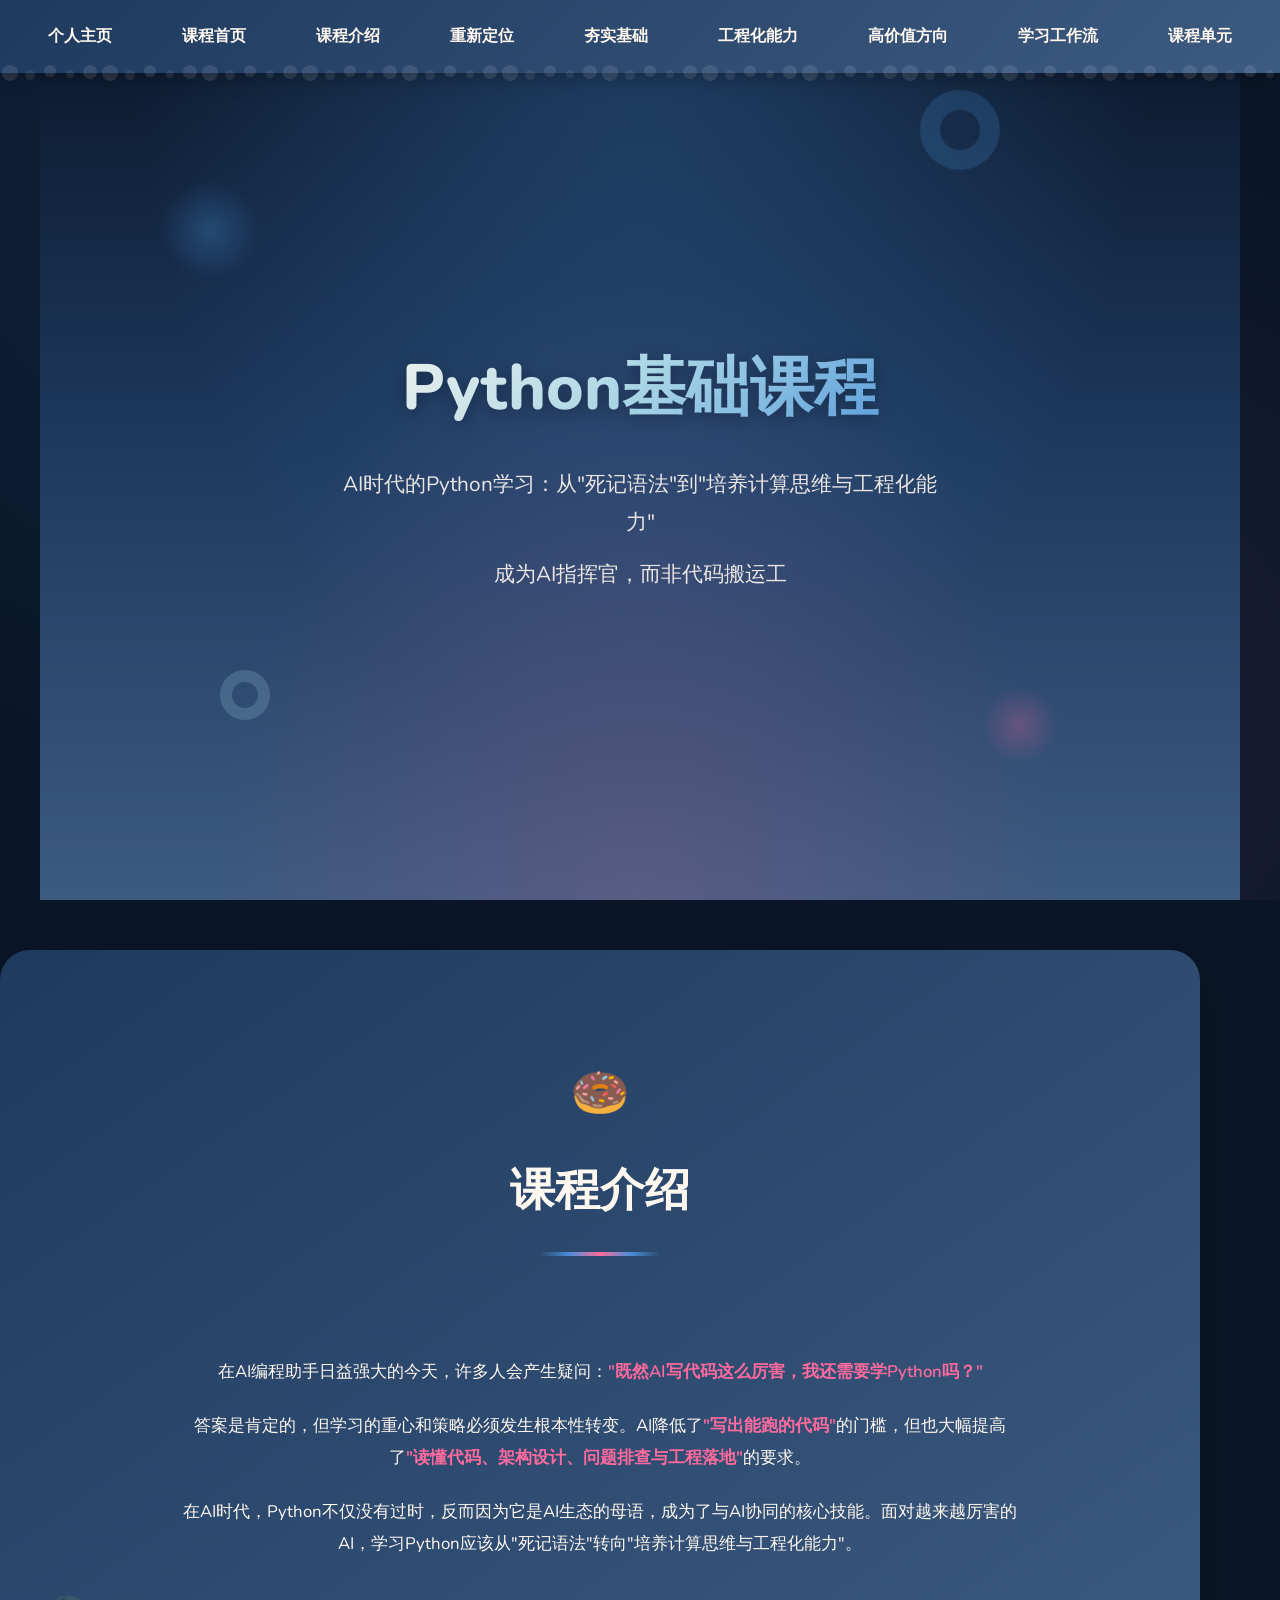
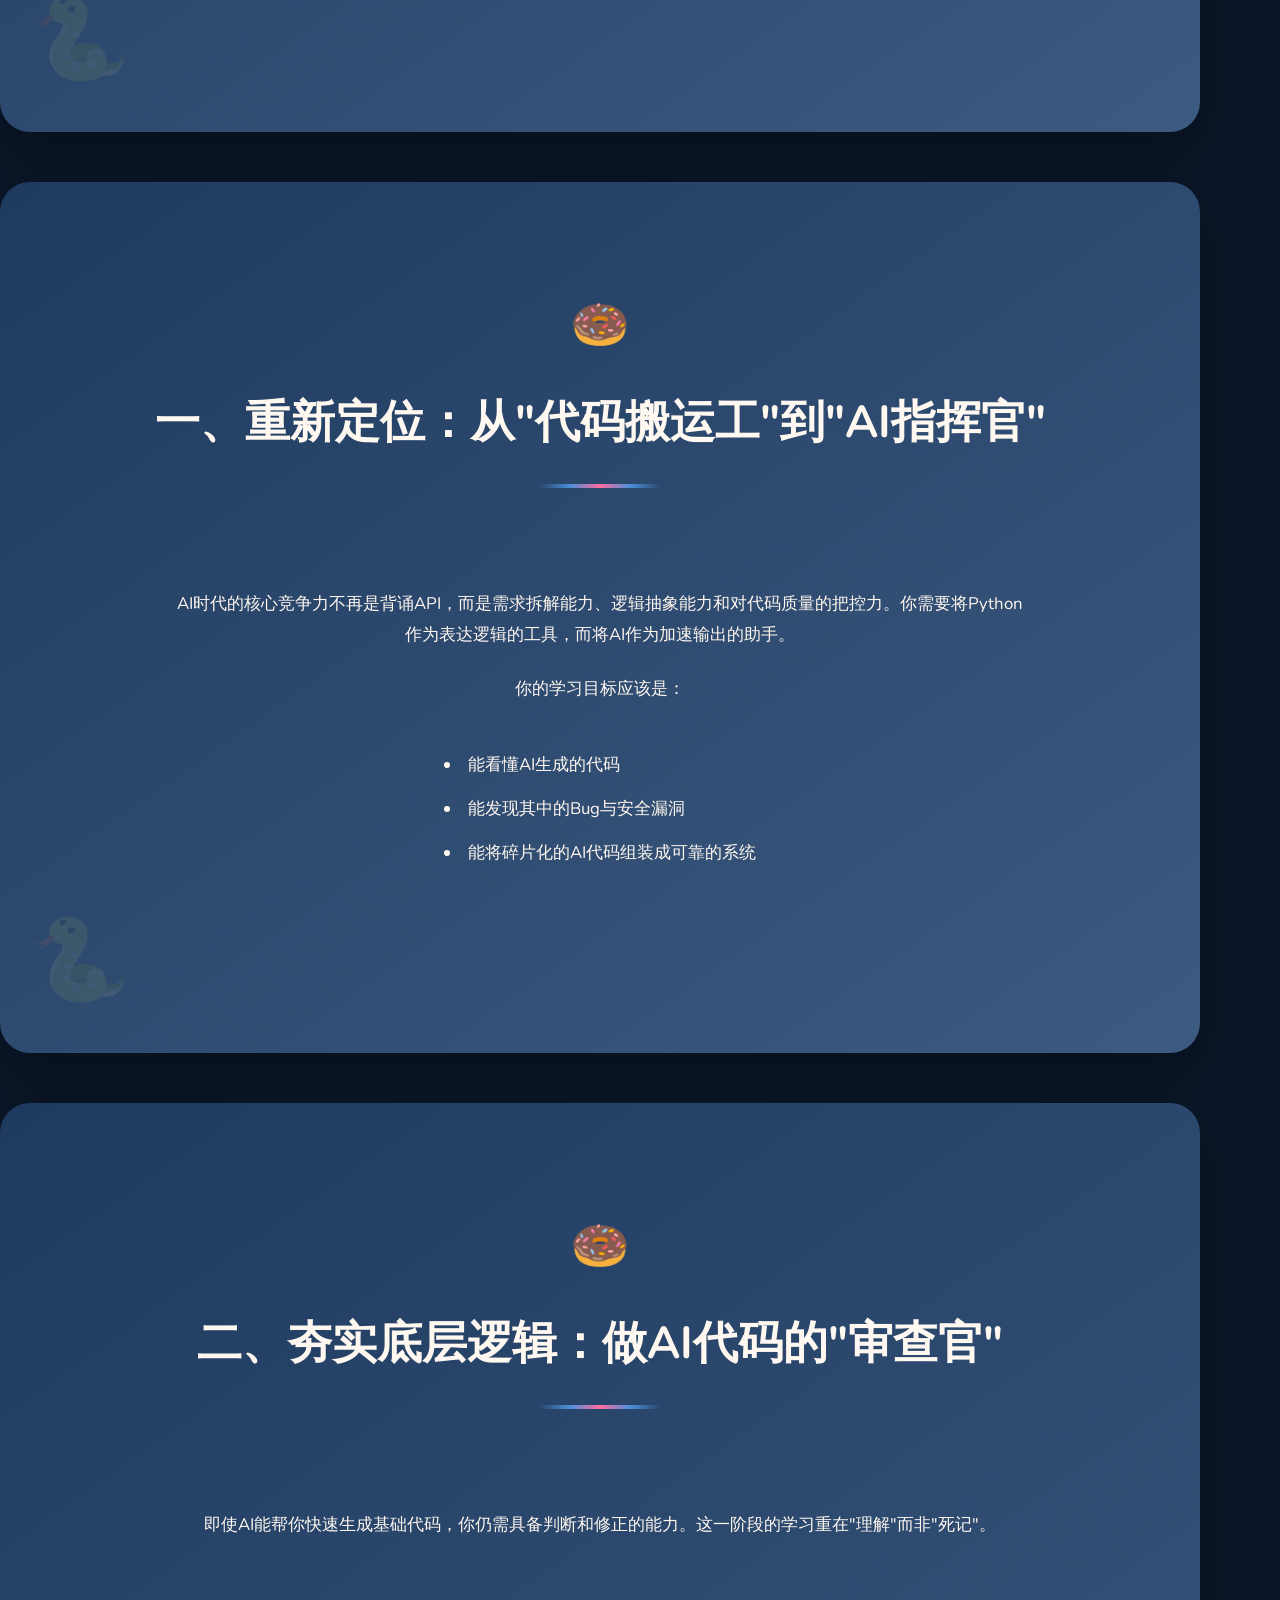
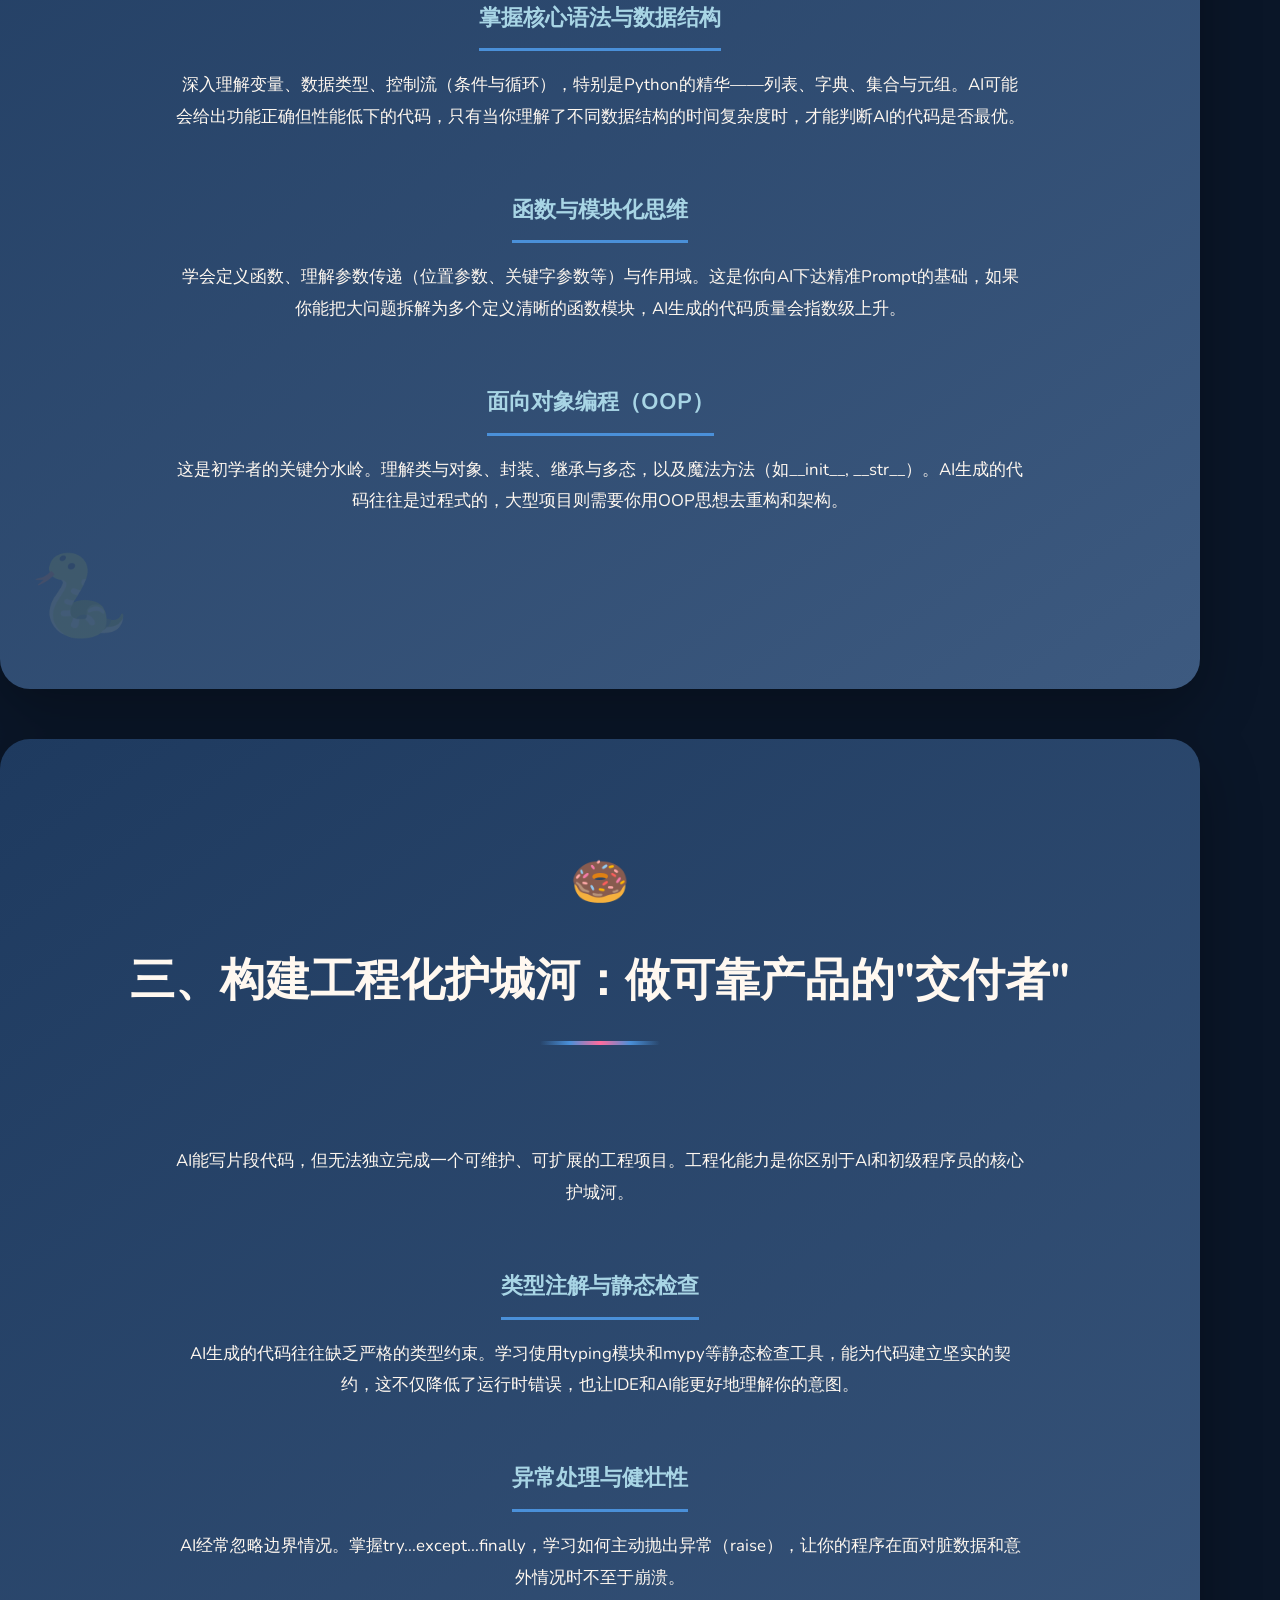
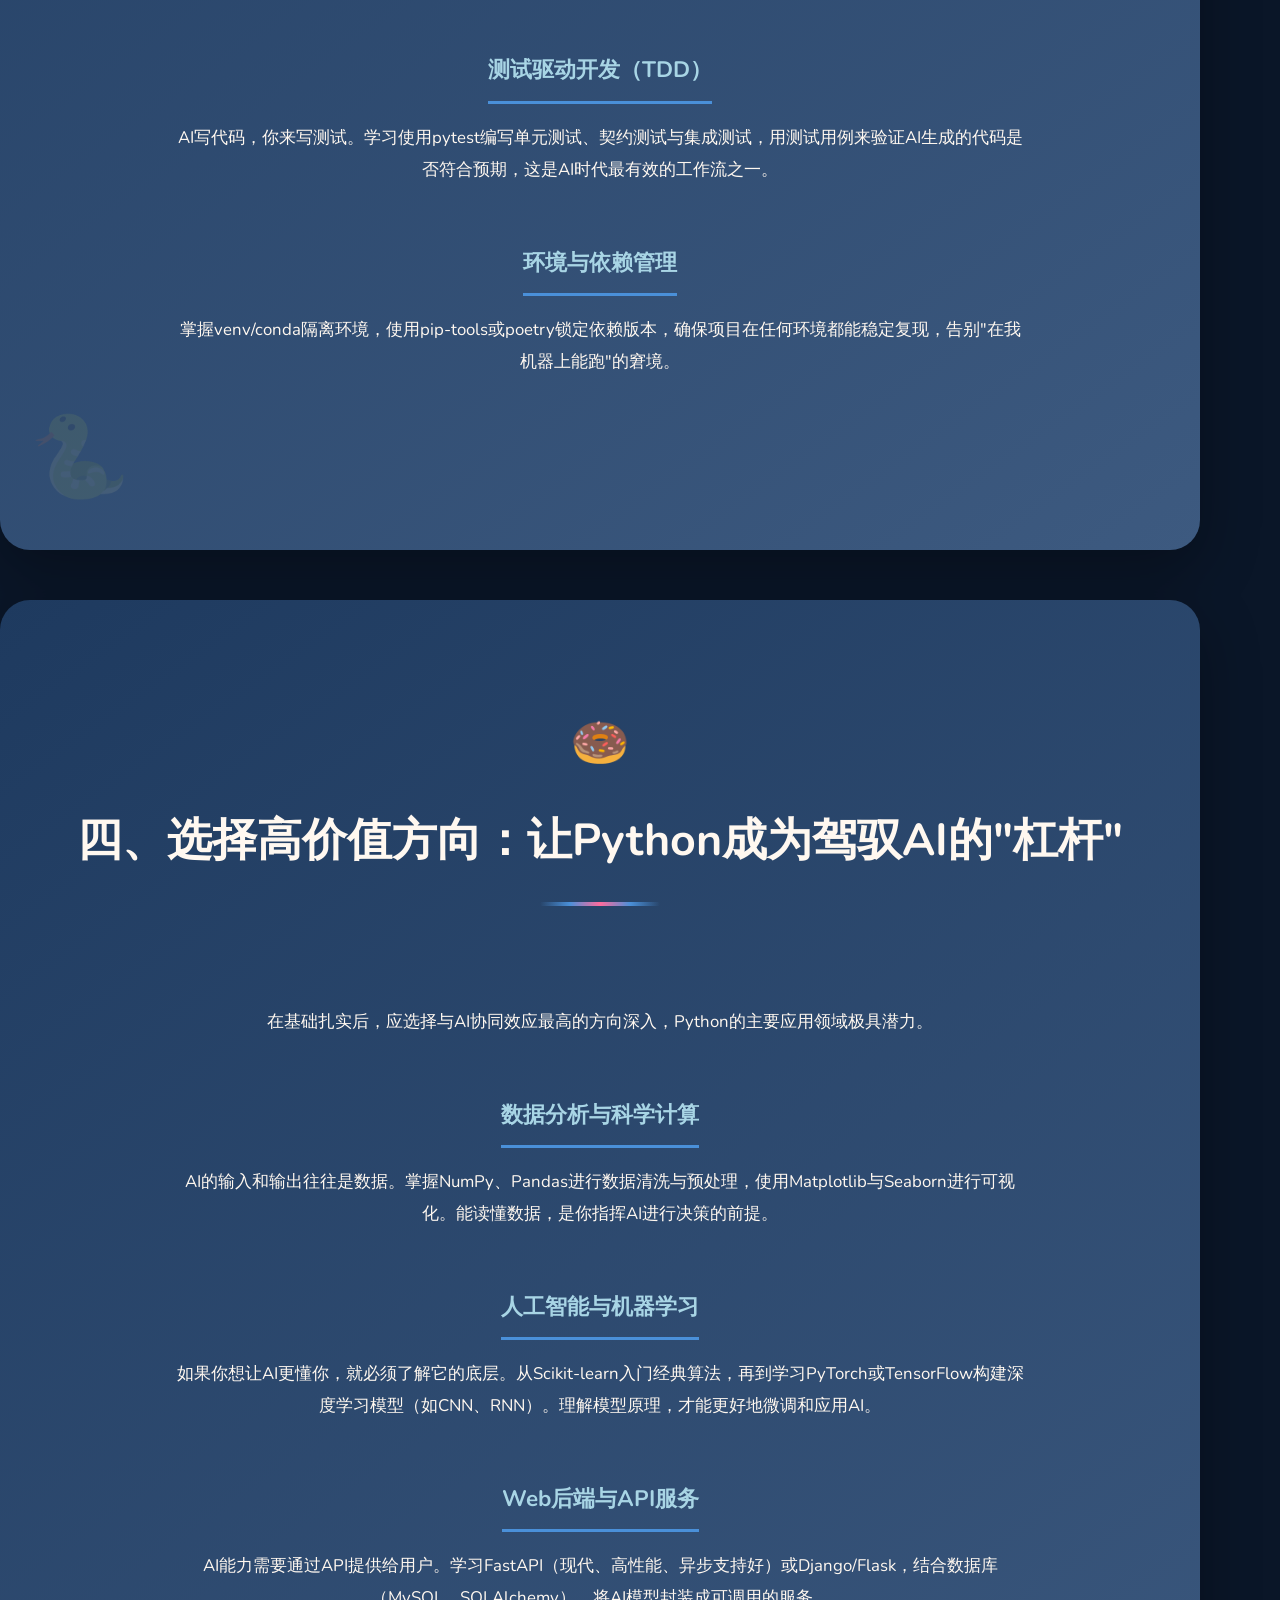
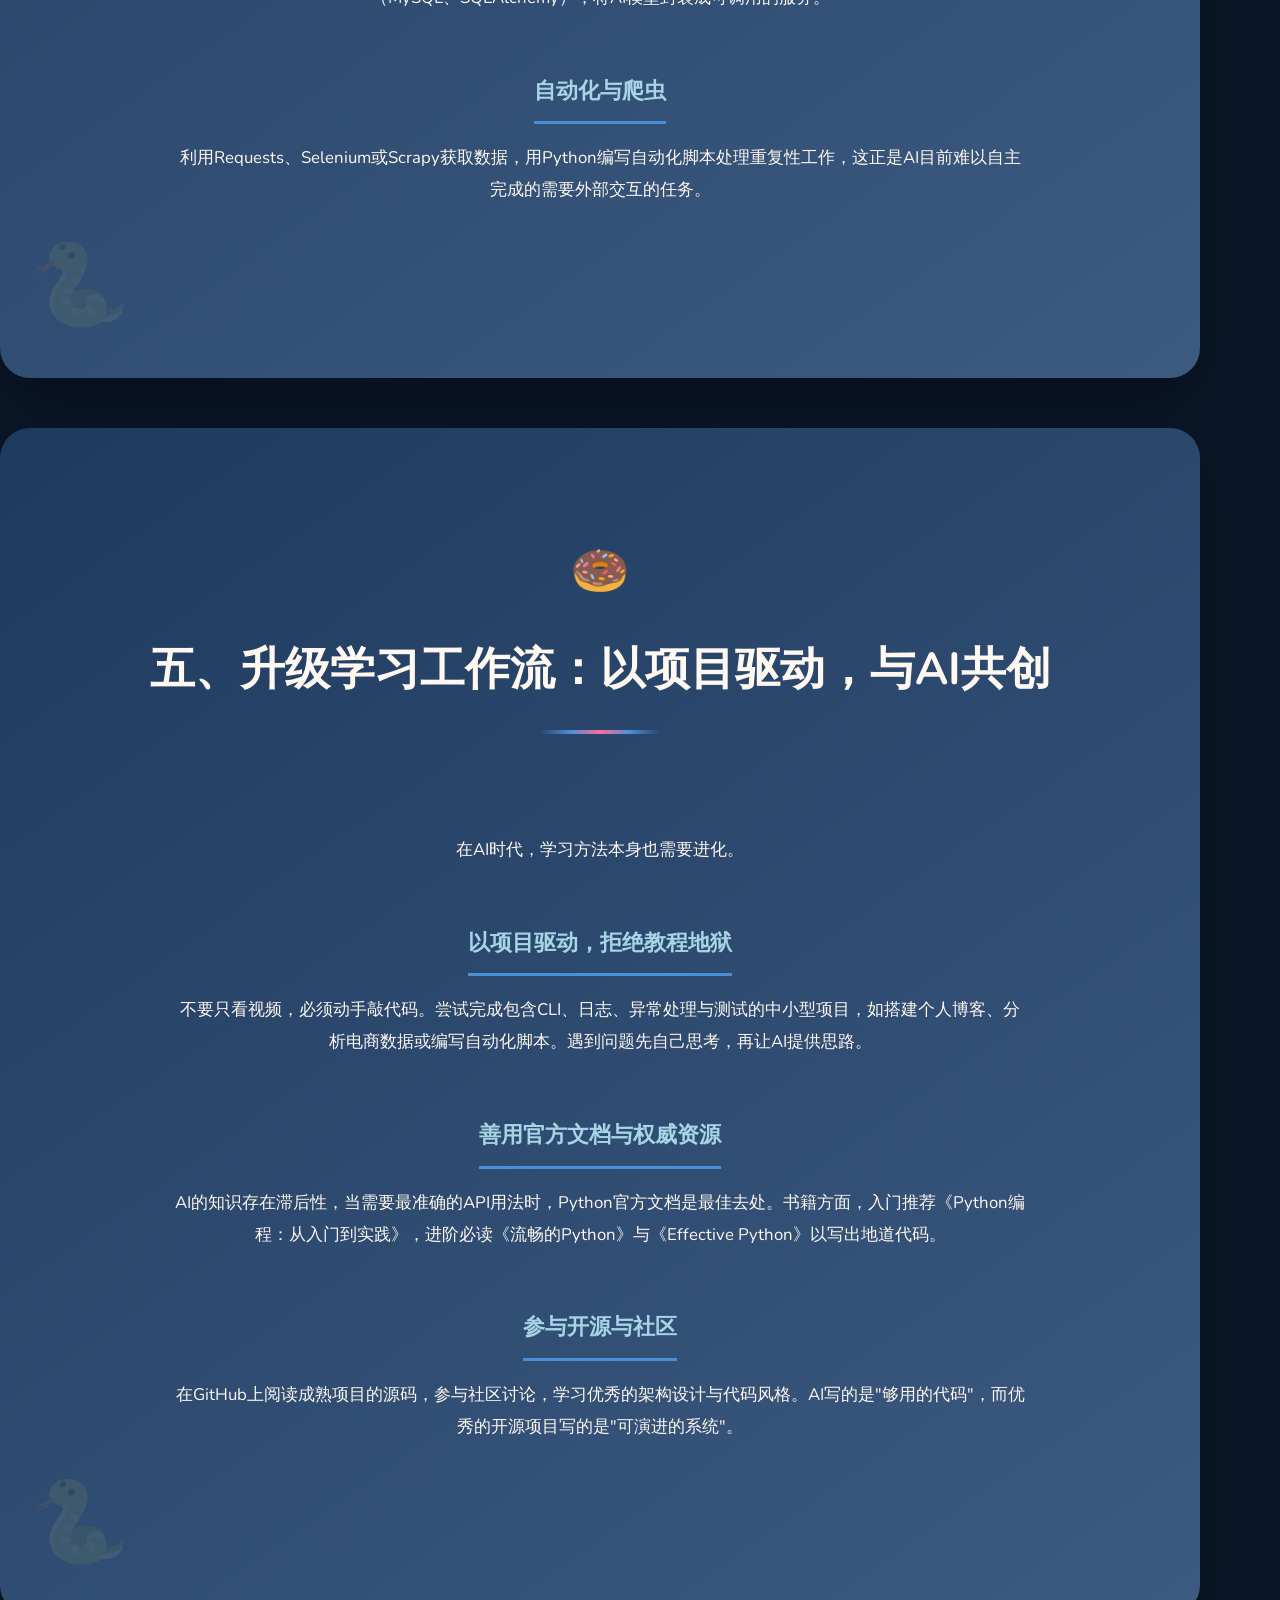
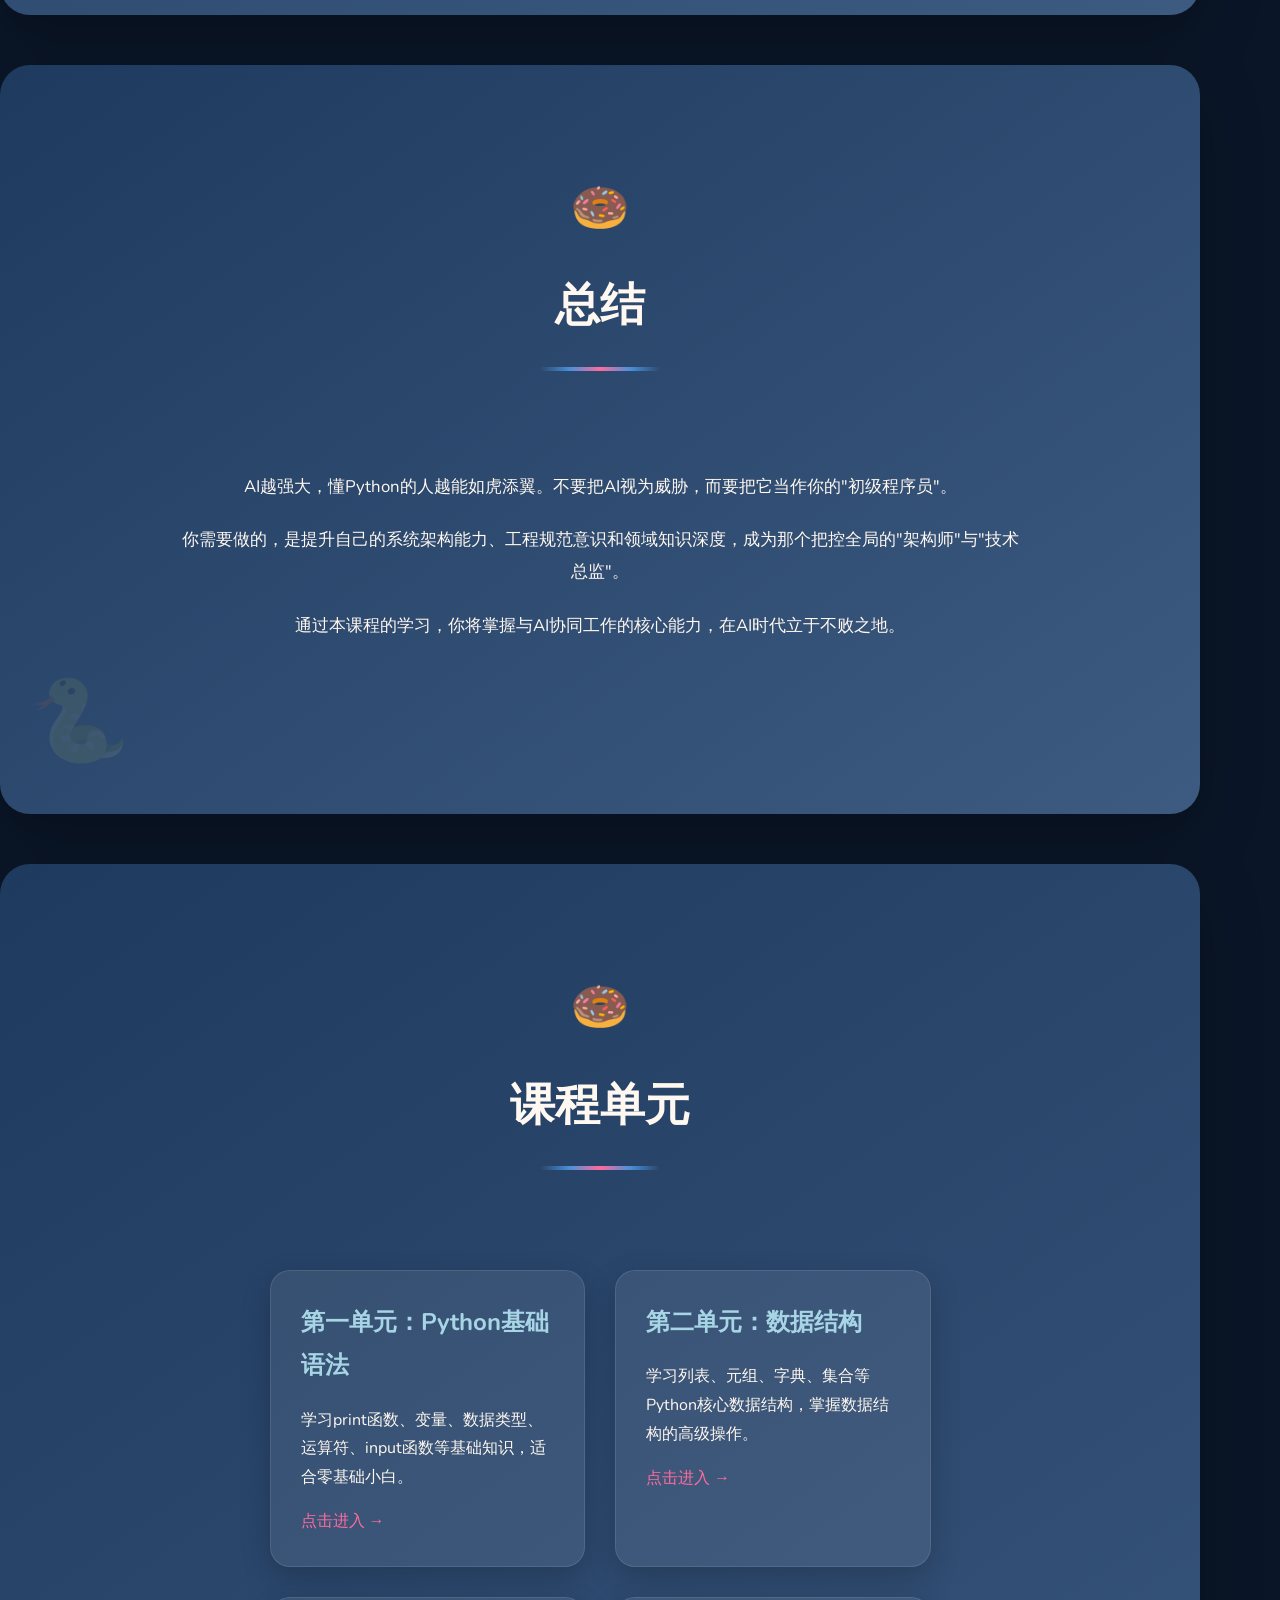
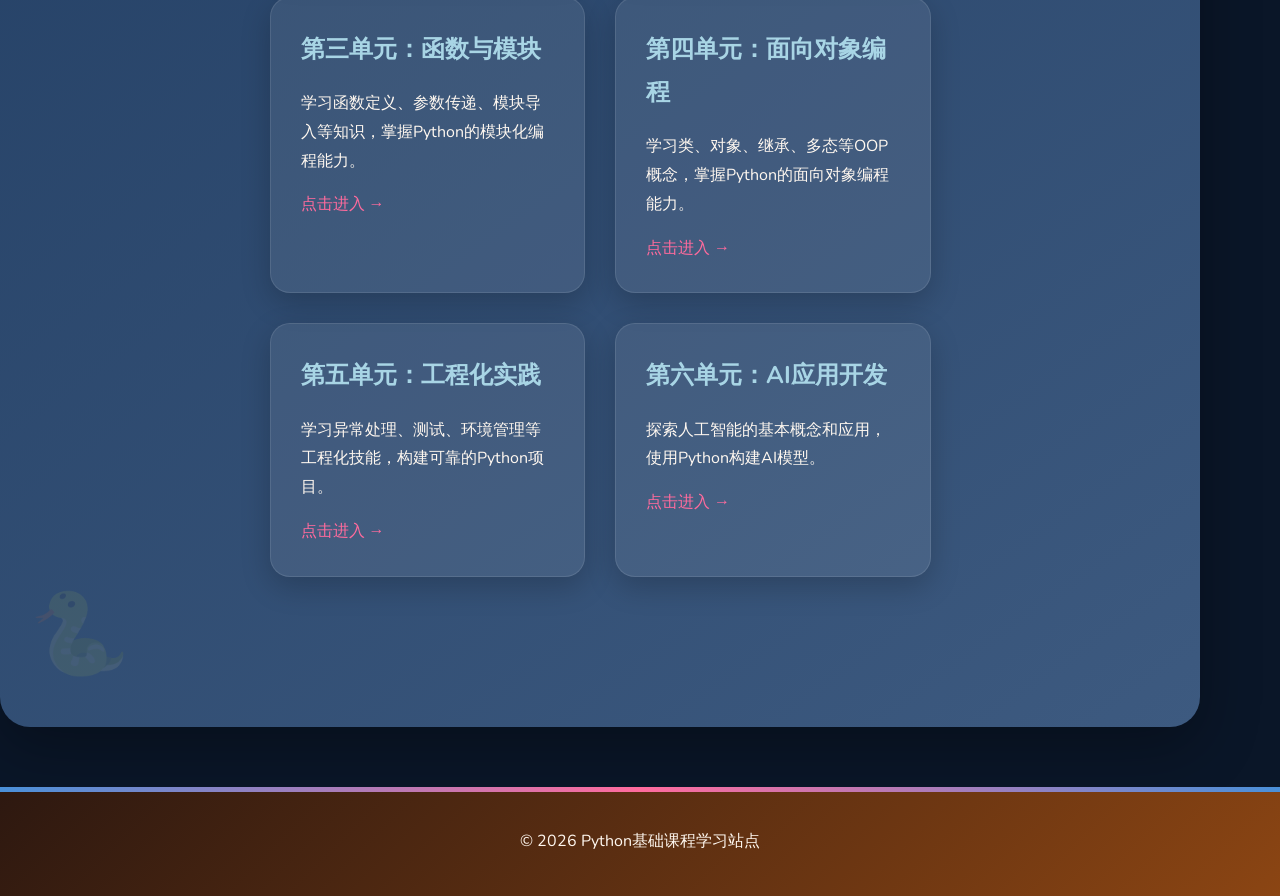
<file: python-course.html>
<!DOCTYPE html>
<html lang="zh-CN">
<head>
    <meta charset="UTF-8">
    <meta name="viewport" content="width=device-width, initial-scale=1.0">
    <title>Python基础课程 - 学习站点</title>
    <link rel="stylesheet" href="style.css">
    <link href="https://fonts.googleapis.com/css2?family=Nunito:wght@400;600;700;800&display=swap" rel="stylesheet">
</head>
<body>
    <div class="bubble-container" id="bubbleContainer"></div>

    <header>
        <nav>
            <ul>
                <li><a href="index.html">个人主页</a></li>
                <li><a href="python-course.html">课程首页</a></li>
                <li><a href="#intro">课程介绍</a></li>
                <li><a href="#reposition">重新定位</a></li>
                <li><a href="#foundations">夯实基础</a></li>
                <li><a href="#engineering">工程化能力</a></li>
                <li><a href="#directions">高价值方向</a></li>
                <li><a href="#workflow">学习工作流</a></li>
                <li><a href="#units">课程单元</a></li>
            </ul>
        </nav>
    </header>

    <main>
        <section id="hero" class="hero">
            <div class="donut-decoration"></div>
            <div class="donut-decoration"></div>
            <div class="hero-content">
                <h1>Python基础课程</h1>
                <p>AI时代的Python学习：从"死记语法"到"培养计算思维与工程化能力"</p>
                <p>成为AI指挥官，而非代码搬运工</p>
            </div>
        </section>

        <section id="intro" class="python">
            <h2>课程介绍</h2>
            <div class="python-content">
                <div class="topic-detail">
                    <p>在AI编程助手日益强大的今天，许多人会产生疑问：<strong>"既然AI写代码这么厉害，我还需要学Python吗？"</strong></p>
                    <p>答案是肯定的，但学习的重心和策略必须发生根本性转变。AI降低了<strong>"写出能跑的代码"</strong>的门槛，但也大幅提高了<strong>"读懂代码、架构设计、问题排查与工程落地"</strong>的要求。</p>
                    <p>在AI时代，Python不仅没有过时，反而因为它是AI生态的母语，成为了与AI协同的核心技能。面对越来越厉害的AI，学习Python应该从"死记语法"转向"培养计算思维与工程化能力"。</p>
                </div>
            </div>
        </section>

        <section id="reposition" class="python">
            <h2>一、重新定位：从"代码搬运工"到"AI指挥官"</h2>
            <div class="python-content">
                <div class="topic-detail">
                    <p>AI时代的核心竞争力不再是背诵API，而是需求拆解能力、逻辑抽象能力和对代码质量的把控力。你需要将Python作为表达逻辑的工具，而将AI作为加速输出的助手。</p>
                    <p>你的学习目标应该是：</p>
                    <ul>
                        <li>能看懂AI生成的代码</li>
                        <li>能发现其中的Bug与安全漏洞</li>
                        <li>能将碎片化的AI代码组装成可靠的系统</li>
                    </ul>
                </div>
            </div>
        </section>

        <section id="foundations" class="python">
            <h2>二、夯实底层逻辑：做AI代码的"审查官"</h2>
            <div class="python-content">
                <div class="topic-detail">
                    <p>即使AI能帮你快速生成基础代码，你仍需具备判断和修正的能力。这一阶段的学习重在"理解"而非"死记"。</p>
                    
                    <h3>掌握核心语法与数据结构</h3>
                    <p>深入理解变量、数据类型、控制流（条件与循环），特别是Python的精华——列表、字典、集合与元组。AI可能会给出功能正确但性能低下的代码，只有当你理解了不同数据结构的时间复杂度时，才能判断AI的代码是否最优。</p>
                    
                    <h3>函数与模块化思维</h3>
                    <p>学会定义函数、理解参数传递（位置参数、关键字参数等）与作用域。这是你向AI下达精准Prompt的基础，如果你能把大问题拆解为多个定义清晰的函数模块，AI生成的代码质量会指数级上升。</p>
                    
                    <h3>面向对象编程（OOP）</h3>
                    <p>这是初学者的关键分水岭。理解类与对象、封装、继承与多态，以及魔法方法（如__init__, __str__）。AI生成的代码往往是过程式的，大型项目则需要你用OOP思想去重构和架构。</p>
                </div>
            </div>
        </section>

        <section id="engineering" class="python">
            <h2>三、构建工程化护城河：做可靠产品的"交付者"</h2>
            <div class="python-content">
                <div class="topic-detail">
                    <p>AI能写片段代码，但无法独立完成一个可维护、可扩展的工程项目。工程化能力是你区别于AI和初级程序员的核心护城河。</p>
                    
                    <h3>类型注解与静态检查</h3>
                    <p>AI生成的代码往往缺乏严格的类型约束。学习使用typing模块和mypy等静态检查工具，能为代码建立坚实的契约，这不仅降低了运行时错误，也让IDE和AI能更好地理解你的意图。</p>
                    
                    <h3>异常处理与健壮性</h3>
                    <p>AI经常忽略边界情况。掌握try...except...finally，学习如何主动抛出异常（raise），让你的程序在面对脏数据和意外情况时不至于崩溃。</p>
                    
                    <h3>测试驱动开发（TDD）</h3>
                    <p>AI写代码，你来写测试。学习使用pytest编写单元测试、契约测试与集成测试，用测试用例来验证AI生成的代码是否符合预期，这是AI时代最有效的工作流之一。</p>
                    
                    <h3>环境与依赖管理</h3>
                    <p>掌握venv/conda隔离环境，使用pip-tools或poetry锁定依赖版本，确保项目在任何环境都能稳定复现，告别"在我机器上能跑"的窘境。</p>
                </div>
            </div>
        </section>

        <section id="directions" class="python">
            <h2>四、选择高价值方向：让Python成为驾驭AI的"杠杆"</h2>
            <div class="python-content">
                <div class="topic-detail">
                    <p>在基础扎实后，应选择与AI协同效应最高的方向深入，Python的主要应用领域极具潜力。</p>
                    
                    <h3>数据分析与科学计算</h3>
                    <p>AI的输入和输出往往是数据。掌握NumPy、Pandas进行数据清洗与预处理，使用Matplotlib与Seaborn进行可视化。能读懂数据，是你指挥AI进行决策的前提。</p>
                    
                    <h3>人工智能与机器学习</h3>
                    <p>如果你想让AI更懂你，就必须了解它的底层。从Scikit-learn入门经典算法，再到学习PyTorch或TensorFlow构建深度学习模型（如CNN、RNN）。理解模型原理，才能更好地微调和应用AI。</p>
                    
                    <h3>Web后端与API服务</h3>
                    <p>AI能力需要通过API提供给用户。学习FastAPI（现代、高性能、异步支持好）或Django/Flask，结合数据库（MySQL、SQLAlchemy），将AI模型封装成可调用的服务。</p>
                    
                    <h3>自动化与爬虫</h3>
                    <p>利用Requests、Selenium或Scrapy获取数据，用Python编写自动化脚本处理重复性工作，这正是AI目前难以自主完成的需要外部交互的任务。</p>
                </div>
            </div>
        </section>

        <section id="workflow" class="python">
            <h2>五、升级学习工作流：以项目驱动，与AI共创</h2>
            <div class="python-content">
                <div class="topic-detail">
                    <p>在AI时代，学习方法本身也需要进化。</p>
                    
                    <h3>以项目驱动，拒绝教程地狱</h3>
                    <p>不要只看视频，必须动手敲代码。尝试完成包含CLI、日志、异常处理与测试的中小型项目，如搭建个人博客、分析电商数据或编写自动化脚本。遇到问题先自己思考，再让AI提供思路。</p>
                    
                    <h3>善用官方文档与权威资源</h3>
                    <p>AI的知识存在滞后性，当需要最准确的API用法时，Python官方文档是最佳去处。书籍方面，入门推荐《Python编程：从入门到实践》，进阶必读《流畅的Python》与《Effective Python》以写出地道代码。</p>
                    
                    <h3>参与开源与社区</h3>
                    <p>在GitHub上阅读成熟项目的源码，参与社区讨论，学习优秀的架构设计与代码风格。AI写的是"够用的代码"，而优秀的开源项目写的是"可演进的系统"。</p>
                </div>
            </div>
        </section>

        <section id="conclusion" class="python">
            <h2>总结</h2>
            <div class="python-content">
                <div class="topic-detail">
                    <p>AI越强大，懂Python的人越能如虎添翼。不要把AI视为威胁，而要把它当作你的"初级程序员"。</p>
                    <p>你需要做的，是提升自己的系统架构能力、工程规范意识和领域知识深度，成为那个把控全局的"架构师"与"技术总监"。</p>
                    <p>通过本课程的学习，你将掌握与AI协同工作的核心能力，在AI时代立于不败之地。</p>
                </div>
            </div>
        </section>

        <section id="units" class="python">
            <h2>课程单元</h2>
            <div class="python-content">
                <div class="course-topics">
                    <div class="topic-item">
                        <a href="unit1-syntax.html" style="text-decoration: none; color: inherit; display: block;">
                            <h3>第一单元：Python基础语法</h3>
                            <p>学习print函数、变量、数据类型、运算符、input函数等基础知识，适合零基础小白。</p>
                            <p style="color: var(--sugar-pink); font-weight: 500; margin-top: 15px;">点击进入 →</p>
                        </a>
                    </div>
                    <div class="topic-item">
                        <a href="unit2-datastructures.html" style="text-decoration: none; color: inherit; display: block;">
                            <h3>第二单元：数据结构</h3>
                            <p>学习列表、元组、字典、集合等Python核心数据结构，掌握数据结构的高级操作。</p>
                            <p style="color: var(--sugar-pink); font-weight: 500; margin-top: 15px;">点击进入 →</p>
                        </a>
                    </div>
                    <div class="topic-item">
                        <a href="unit3-functions.html" style="text-decoration: none; color: inherit; display: block;">
                            <h3>第三单元：函数与模块</h3>
                            <p>学习函数定义、参数传递、模块导入等知识，掌握Python的模块化编程能力。</p>
                            <p style="color: var(--sugar-pink); font-weight: 500; margin-top: 15px;">点击进入 →</p>
                        </a>
                    </div>
                    <div class="topic-item">
                        <a href="unit4-oop.html" style="text-decoration: none; color: inherit; display: block;">
                            <h3>第四单元：面向对象编程</h3>
                            <p>学习类、对象、继承、多态等OOP概念，掌握Python的面向对象编程能力。</p>
                            <p style="color: var(--sugar-pink); font-weight: 500; margin-top: 15px;">点击进入 →</p>
                        </a>
                    </div>
                    <div class="topic-item">
                        <a href="unit5-engineering.html" style="text-decoration: none; color: inherit; display: block;">
                            <h3>第五单元：工程化实践</h3>
                            <p>学习异常处理、测试、环境管理等工程化技能，构建可靠的Python项目。</p>
                            <p style="color: var(--sugar-pink); font-weight: 500; margin-top: 15px;">点击进入 →</p>
                        </a>
                    </div>
                    <div class="topic-item">
                        <a href="unit6-ai.html" style="text-decoration: none; color: inherit; display: block;">
                            <h3>第六单元：AI应用开发</h3>
                            <p>探索人工智能的基本概念和应用，使用Python构建AI模型。</p>
                            <p style="color: var(--sugar-pink); font-weight: 500; margin-top: 15px;">点击进入 →</p>
                        </a>
                    </div>
                </div>
            </div>
        </section>
    </main>

    <footer>
        <p>&copy; 2026 Python基础课程学习站点</p>
    </footer>

    <script>
        function createBubble() {
            const container = document.getElementById('bubbleContainer');
            const bubble = document.createElement('div');
            bubble.className = 'bubble';

            const size = Math.random() * 20 + 5;
            bubble.style.width = size + 'px';
            bubble.style.height = size + 'px';
            bubble.style.left = Math.random() * 100 + 'vw';
            bubble.style.animationDuration = Math.random() * 10 + 10 + 's';
            bubble.style.animationDelay = Math.random() * 5 + 's';

            container.appendChild(bubble);

            setTimeout(() => {
                bubble.remove();
            }, 20000);
        }

        setInterval(createBubble, 800);

        document.querySelectorAll('a[href^="#"]').forEach(anchor => {
            anchor.addEventListener('click', function (e) {
                e.preventDefault();
                const target = document.querySelector(this.getAttribute('href'));
                if (target) {
                    target.scrollIntoView({
                        behavior: 'smooth',
                        block: 'start'
                    });
                }
            });
        });
    </script>
</body>
</html>
</file>
<file: style.css>
* {
    margin: 0;
    padding: 0;
    box-sizing: border-box;
}

:root {
    --deep-blue: #0a1628;
    --ocean-blue: #1e3a5f;
    --sky-blue: #3d5a80;
    --bright-blue: #4a90d9;
    --ice-blue: #7eb8da;
    --foam-blue: #a8d5e5;
    --sugar-pink: #ff6b9d;
    --cream: #fff8f0;
    --cola-dark: #2d1810;
    --cola-light: #8b4513;
}

body {
    font-family: 'Nunito', 'PingFang SC', 'Microsoft YaHei', sans-serif;
    line-height: 1.8;
    color: var(--cream);
    background: var(--deep-blue);
    overflow-x: hidden;
}

body::before {
    content: '';
    position: fixed;
    top: 0;
    left: 0;
    right: 0;
    bottom: 0;
    background:
        radial-gradient(circle at 20% 20%, rgba(74, 144, 217, 0.1) 0%, transparent 50%),
        radial-gradient(circle at 80% 80%, rgba(255, 107, 157, 0.08) 0%, transparent 50%),
        radial-gradient(circle at 50% 50%, rgba(61, 90, 128, 0.15) 0%, transparent 70%);
    pointer-events: none;
    z-index: -1;
}

header {
    background: linear-gradient(135deg, var(--ocean-blue) 0%, var(--sky-blue) 100%);
    position: fixed;
    top: 0;
    left: 0;
    right: 0;
    z-index: 1000;
    box-shadow: 0 4px 20px rgba(0, 0, 0, 0.3);
}

header::after {
    content: '';
    position: absolute;
    bottom: -10px;
    left: 0;
    right: 0;
    height: 20px;
    background: url("data:image/svg+xml,%3Csvg xmlns='http://www.w3.org/2000/svg' viewBox='0 0 100 20'%3E%3Ccircle cx='10' cy='10' r='8' fill='%23fff' opacity='0.1'/%3E%3Ccircle cx='30' cy='12' r='5' fill='%23fff' opacity='0.08'/%3E%3Ccircle cx='50' cy='8' r='6' fill='%23fff' opacity='0.1'/%3E%3Ccircle cx='70' cy='11' r='4' fill='%23fff' opacity='0.08'/%3E%3Ccircle cx='90' cy='9' r='7' fill='%23fff' opacity='0.1'/%3E%3C/svg%3E") repeat-x;
    background-size: 100px 20px;
}

nav ul {
    display: flex;
    justify-content: center;
    list-style: none;
    padding: 10px 0;
}

nav ul li {
    margin: 0 15px;
}

nav ul li a {
    display: block;
    padding: 12px 20px;
    color: var(--cream);
    text-decoration: none;
    font-weight: 600;
    font-size: 1rem;
    border-radius: 25px;
    transition: all 0.3s ease;
    position: relative;
    overflow: hidden;
}

nav ul li a::before {
    content: '';
    position: absolute;
    top: 50%;
    left: 50%;
    width: 0;
    height: 0;
    background: rgba(255, 255, 255, 0.2);
    border-radius: 50%;
    transform: translate(-50%, -50%);
    transition: width 0.4s ease, height 0.4s ease;
}

nav ul li a:hover::before {
    width: 200px;
    height: 200px;
}

nav ul li a:hover {
    color: var(--bright-blue);
    transform: scale(1.05);
}

.hero {
    min-height: 100vh;
    display: flex;
    align-items: center;
    justify-content: center;
    background:
        radial-gradient(ellipse at center top, rgba(74, 144, 217, 0.3) 0%, transparent 60%),
        radial-gradient(ellipse at center bottom, rgba(255, 107, 157, 0.15) 0%, transparent 50%),
        linear-gradient(180deg, var(--deep-blue) 0%, var(--ocean-blue) 50%, var(--sky-blue) 100%);
    color: var(--cream);
    text-align: center;
    padding: 120px 20px 80px;
    position: relative;
    overflow: hidden;
}

.hero::before {
    content: '';
    position: absolute;
    top: 20%;
    left: 10%;
    width: 100px;
    height: 100px;
    background: radial-gradient(circle, var(--bright-blue) 0%, transparent 70%);
    border-radius: 50%;
    opacity: 0.3;
    animation: float 8s ease-in-out infinite;
}

.hero::after {
    content: '';
    position: absolute;
    bottom: 15%;
    right: 15%;
    width: 80px;
    height: 80px;
    background: radial-gradient(circle, var(--sugar-pink) 0%, transparent 70%);
    border-radius: 50%;
    opacity: 0.25;
    animation: float 6s ease-in-out infinite reverse;
}

@keyframes float {
    0%, 100% { transform: translateY(0) rotate(0deg); }
    50% { transform: translateY(-30px) rotate(10deg); }
}

.hero-content {
    position: relative;
    z-index: 1;
}

.hero-image {
    width: 180px;
    height: 180px;
    border-radius: 50%;
    margin-bottom: 30px;
    border: 5px solid var(--bright-blue);
    object-fit: cover;
    box-shadow:
        0 0 30px rgba(74, 144, 217, 0.5),
        0 10px 40px rgba(0, 0, 0, 0.3),
        inset 0 0 20px rgba(255, 255, 255, 0.1);
    transition: transform 0.4s ease, box-shadow 0.4s ease;
    animation: pulse 3s ease-in-out infinite;
}

.hero-image:hover {
    transform: scale(1.1);
    box-shadow:
        0 0 50px rgba(74, 144, 217, 0.7),
        0 15px 50px rgba(0, 0, 0, 0.4),
        inset 0 0 30px rgba(255, 255, 255, 0.2);
}

@keyframes pulse {
    0%, 100% { box-shadow: 0 0 30px rgba(74, 144, 217, 0.5), 0 10px 40px rgba(0, 0, 0, 0.3); }
    50% { box-shadow: 0 0 50px rgba(74, 144, 217, 0.7), 0 10px 40px rgba(0, 0, 0, 0.3); }
}

.hero-content h1 {
    font-size: 4rem;
    margin-bottom: 20px;
    font-weight: 800;
    background: linear-gradient(135deg, var(--cream) 0%, var(--foam-blue) 50%, var(--bright-blue) 100%);
    -webkit-background-clip: text;
    -webkit-text-fill-color: transparent;
    background-clip: text;
    text-shadow: none;
    filter: drop-shadow(0 4px 8px rgba(0, 0, 0, 0.3));
}

.hero-content p {
    font-size: 1.3rem;
    margin-bottom: 15px;
    opacity: 0.9;
    max-width: 600px;
    margin-left: auto;
    margin-right: auto;
}

.donut-decoration {
    position: absolute;
    width: 60px;
    height: 60px;
    border-radius: 50%;
    border: 15px solid var(--sugar-pink);
    background: transparent;
    opacity: 0.2;
    animation: spin 20s linear infinite;
}

.donut-decoration:nth-child(1) {
    top: 10%;
    right: 20%;
    width: 80px;
    height: 80px;
    border-width: 20px;
    border-color: var(--bright-blue);
}

.donut-decoration:nth-child(2) {
    bottom: 20%;
    left: 15%;
    width: 50px;
    height: 50px;
    border-width: 12px;
    border-color: var(--foam-blue);
    animation-direction: reverse;
}

@keyframes spin {
    from { transform: rotate(0deg); }
    to { transform: rotate(360deg); }
}

section {
    padding: 100px 20px;
    width: 100%;
    max-width: 1200px;
    margin: 0 auto;
    position: relative;
    display: flex;
    flex-direction: column;
    align-items: center;
}

section h2 {
    text-align: center;
    font-size: 2.8rem;
    margin-bottom: 50px;
    color: var(--cream);
    position: relative;
    display: inline-block;
    width: 100%;
}

section h2::before {
    content: '🍩';
    display: block;
    font-size: 3rem;
    margin-bottom: 15px;
    animation: bounce 2s ease-in-out infinite;
}

@keyframes bounce {
    0%, 100% { transform: translateY(0); }
    50% { transform: translateY(-10px); }
}

section h2::after {
    content: '';
    display: block;
    width: 120px;
    height: 4px;
    background: linear-gradient(90deg, transparent, var(--bright-blue), var(--sugar-pink), var(--bright-blue), transparent);
    margin: 20px auto 0;
    border-radius: 2px;
}

.about {
    background: linear-gradient(135deg, var(--ocean-blue) 0%, var(--sky-blue) 100%);
    margin: 50px 0;
    border-radius: 30px;
    overflow: hidden;
    box-shadow:
        0 20px 60px rgba(0, 0, 0, 0.3),
        inset 0 1px 0 rgba(255, 255, 255, 0.1);
    position: relative;
}

.about::before {
    content: '';
    position: absolute;
    top: -50%;
    left: -50%;
    width: 200%;
    height: 200%;
    background: radial-gradient(circle, rgba(255, 255, 255, 0.05) 0%, transparent 70%);
    animation: rotate 30s linear infinite;
}

@keyframes rotate {
    from { transform: rotate(0deg); }
    to { transform: rotate(360deg); }
}

.about-content {
    display: flex;
    align-items: center;
    justify-content: center;
    padding: 50px;
    position: relative;
    z-index: 1;
}

.about-text {
    flex: 1;
    font-size: 1.15rem;
    line-height: 2;
    text-align: center;
    max-width: 800px;
}

.about-text p {
    margin-bottom: 25px;
    padding: 20px;
    background: rgba(255, 255, 255, 0.1);
    border-radius: 15px;
    border: 2px solid var(--bright-blue);
    backdrop-filter: blur(10px);
    text-align: center;
    max-width: 100%;
    display: block;
}

.hobbies {
    position: relative;
}

.hobbies-content {
    display: grid;
    grid-template-columns: repeat(auto-fit, minmax(320px, 1fr));
    gap: 35px;
    justify-items: center;
    width: 100%;
}

.hobby-item {
    background: linear-gradient(145deg, var(--ocean-blue), var(--sky-blue));
    padding: 35px;
    border-radius: 25px;
    box-shadow:
        0 15px 40px rgba(0, 0, 0, 0.3),
        inset 0 1px 0 rgba(255, 255, 255, 0.1);
    transition: all 0.4s cubic-bezier(0.175, 0.885, 0.32, 1.275);
    position: relative;
    overflow: hidden;
    text-align: center;
}

.hobby-item::before {
    content: '';
    position: absolute;
    top: -100%;
    left: -100%;
    width: 300%;
    height: 300%;
    background: radial-gradient(circle, rgba(255, 255, 255, 0.1) 0%, transparent 70%);
    transition: all 0.5s ease;
}

.hobby-item:hover::before {
    top: -50%;
    left: -50%;
}

.hobby-item:hover {
    transform: translateY(-15px) scale(1.02);
    box-shadow:
        0 25px 60px rgba(0, 0, 0, 0.4),
        0 0 30px rgba(74, 144, 217, 0.3);
}

.hobby-image {
    width: 100%;
    height: 220px;
    border-radius: 20px;
    margin-bottom: 25px;
    object-fit: cover;
    border: 3px solid var(--bright-blue);
    box-shadow: 0 8px 25px rgba(0, 0, 0, 0.3);
    transition: transform 0.4s ease;
}

.hobby-item:hover .hobby-image {
    transform: scale(1.05);
}

.hobby-item h3 {
    font-size: 1.6rem;
    margin-bottom: 18px;
    color: var(--foam-blue);
    text-align: center;
    padding-bottom: 10px;
    border-bottom: 3px solid var(--bright-blue);
    display: block;
}

.hobby-item h3::after {
    display: none;
}

.hobby-item p {
    font-size: 1.05rem;
    line-height: 1.8;
    color: rgba(255, 248, 240, 0.9);
}

.vision {
    background: linear-gradient(135deg, rgba(30, 58, 95, 0.8), rgba(61, 90, 128, 0.8));
    margin: 50px 0;
    border-radius: 30px;
    box-shadow:
        0 20px 60px rgba(0, 0, 0, 0.3),
        inset 0 1px 0 rgba(255, 255, 255, 0.1);
    backdrop-filter: blur(10px);
    position: relative;
    overflow: hidden;
}

.vision::before {
    content: '🥤';
    position: absolute;
    top: 20px;
    right: 30px;
    font-size: 4rem;
    opacity: 0.15;
    animation: float 4s ease-in-out infinite;
}

.vision-content {
    display: flex;
    align-items: center;
    justify-content: center;
    padding: 50px;
    text-align: center;
    flex-direction: column;
}

.vision-content p {
    font-size: 1.15rem;
    line-height: 2;
    margin-bottom: 25px;
    max-width: 850px;
    padding: 25px;
    background: rgba(255, 255, 255, 0.08);
    border-radius: 15px;
    border: 2px solid var(--bright-blue);
    backdrop-filter: blur(10px);
    text-align: center;
    display: block;
}

.python {
    background: linear-gradient(145deg, var(--ocean-blue), var(--sky-blue));
    margin: 50px 0;
    border-radius: 30px;
    box-shadow: 0 20px 60px rgba(0, 0, 0, 0.3);
    position: relative;
    overflow: hidden;
}

.python::after {
    content: '🐍';
    position: absolute;
    bottom: 20px;
    left: 30px;
    font-size: 5rem;
    opacity: 0.1;
}

.python-content {
    padding: 50px;
    position: relative;
    z-index: 1;
}

.course-overview {
    text-align: center;
    margin-bottom: 50px;
}

.course-overview p {
    font-size: 1.15rem;
    line-height: 1.9;
    max-width: 850px;
    margin: 0 auto;
    padding: 25px;
    background: rgba(255, 255, 255, 0.08);
    border-radius: 20px;
}

.course-topics {
    display: grid;
    grid-template-columns: repeat(auto-fit, minmax(300px, 1fr));
    gap: 30px;
}

.topic-item {
    background: rgba(255, 255, 255, 0.08);
    padding: 30px;
    border-radius: 20px;
    box-shadow: 0 10px 30px rgba(0, 0, 0, 0.2);
    transition: all 0.4s ease;
    border: 1px solid rgba(255, 255, 255, 0.1);
}

.topic-item:hover {
    transform: translateY(-10px);
    background: rgba(255, 255, 255, 0.12);
    box-shadow: 0 15px 40px rgba(0, 0, 0, 0.3);
}

.topic-item h3 {
    font-size: 1.5rem;
    margin-bottom: 18px;
    color: var(--foam-blue);
}

.topic-item p {
    font-size: 1rem;
    line-height: 1.8;
}

.topic-detail {
    max-width: 850px;
    margin: 0 auto;
    text-align: center;
}

.topic-detail h3 {
    font-size: 1.4rem;
    margin-top: 35px;
    margin-bottom: 18px;
    color: var(--foam-blue);
    padding-bottom: 10px;
    border-bottom: 3px solid var(--bright-blue);
    display: inline-block;
}

.topic-detail h3:first-child {
    margin-top: 0;
}

.topic-detail p {
    font-size: 1.05rem;
    line-height: 1.9;
    margin-bottom: 22px;
}

.topic-detail ul {
    margin: 22px auto;
    padding-left: 0;
    font-size: 1.05rem;
    line-height: 1.9;
    list-style-position: inside;
    display: inline-block;
    text-align: left;
}

.topic-detail ul li {
    margin-bottom: 12px;
}

.topic-detail strong {
    color: var(--sugar-pink);
    font-weight: 600;
}

.code-block {
    background: linear-gradient(135deg, var(--cola-dark), #1a0f0a);
    color: #f0e6d3;
    border-radius: 15px;
    padding: 25px;
    margin: 25px 0;
    overflow-x: auto;
    font-family: 'Fira Code', 'Consolas', 'Monaco', monospace;
    font-size: 0.95rem;
    line-height: 1.7;
    border: 1px solid rgba(255, 255, 255, 0.1);
    box-shadow:
        0 10px 30px rgba(0, 0, 0, 0.3),
        inset 0 1px 0 rgba(255, 255, 255, 0.05);
}

.code-block pre {
    margin: 0;
    padding: 0;
}

.code-block code {
    color: #f0e6d3;
}

.code-block.result {
    background: linear-gradient(135deg, var(--sky-blue), var(--ocean-blue));
    color: var(--cream);
    border: 1px solid var(--bright-blue);
}

.code-block.result code {
    color: var(--cream);
}

.operator-table {
    width: 100%;
    border-collapse: collapse;
    margin: 25px 0;
    background: rgba(255, 255, 255, 0.05);
    border-radius: 15px;
    overflow: hidden;
}

.operator-table th,
.operator-table td {
    padding: 15px 18px;
    text-align: center;
    border: 1px solid rgba(255, 255, 255, 0.1);
}

.operator-table th {
    background: linear-gradient(135deg, var(--bright-blue), var(--sky-blue));
    color: white;
    font-weight: 600;
    font-size: 1.05rem;
}

.operator-table tr:nth-child(even) {
    background-color: rgba(255, 255, 255, 0.03);
}

.operator-table tr:hover {
    background-color: rgba(255, 255, 255, 0.08);
}

.exercise-answer {
    margin: 18px 0;
}

.exercise-answer summary {
    cursor: pointer;
    padding: 12px 18px;
    background: linear-gradient(135deg, var(--ocean-blue), var(--sky-blue));
    border-radius: 12px;
    color: var(--foam-blue);
    font-weight: 600;
    display: inline-block;
    border: 1px solid rgba(255, 255, 255, 0.1);
    transition: all 0.3s ease;
}

.exercise-answer summary:hover {
    background: linear-gradient(135deg, var(--sky-blue), var(--bright-blue));
    transform: scale(1.02);
}

.exercise-answer[open] summary {
    border-radius: 12px 12px 0 0;
    background: linear-gradient(135deg, var(--bright-blue), var(--sky-blue));
    color: white;
}

.exercise-answer .code-block {
    margin-top: 0;
    border-radius: 0 15px 15px 15px;
}

footer {
    background: linear-gradient(135deg, var(--cola-dark), var(--cola-light));
    color: var(--cream);
    text-align: center;
    padding: 40px 25px;
    margin-top: 60px;
    position: relative;
    overflow: hidden;
}

footer::before {
    content: '';
    position: absolute;
    top: 0;
    left: 0;
    right: 0;
    height: 5px;
    background: linear-gradient(90deg, var(--bright-blue), var(--sugar-pink), var(--bright-blue));
}

footer p {
    font-size: 1rem;
    position: relative;
    z-index: 1;
}

footer a {
    color: var(--sugar-pink);
    text-decoration: none;
    margin-top: 12px;
    display: inline-block;
    font-weight: 600;
    transition: all 0.3s ease;
}

footer a:hover {
    color: var(--foam-blue);
    transform: scale(1.05);
}

.bubble {
    position: fixed;
    background: radial-gradient(circle at 30% 30%, rgba(255, 255, 255, 0.4), rgba(255, 255, 255, 0.1));
    border-radius: 50%;
    pointer-events: none;
    animation: rise linear infinite;
    z-index: 0;
}

@keyframes rise {
    0% {
        transform: translateY(100vh) scale(0);
        opacity: 0;
    }
    10% {
        opacity: 1;
    }
    90% {
        opacity: 1;
    }
    100% {
        transform: translateY(-100vh) scale(1);
        opacity: 0;
    }
}

@media (max-width: 768px) {
    nav ul {
        flex-wrap: wrap;
    }

    nav ul li {
        margin: 5px 10px;
    }

    .hero-content h1 {
        font-size: 2.8rem;
    }

    section {
        padding: 80px 15px;
    }

    section h2 {
        font-size: 2.2rem;
    }

    .about-content,
    .vision-content,
    .python-content {
        padding: 30px 20px;
        flex-direction: column;
    }

    .hobbies-content {
        grid-template-columns: 1fr;
    }

    .hobby-item,
    .topic-item {
        padding: 25px;
    }

    .donut-decoration {
        display: none;
    }
}

@media (max-width: 480px) {
    nav ul {
        flex-direction: column;
        align-items: center;
    }

    nav ul li {
        margin: 5px 0;
        width: 100%;
        text-align: center;
    }

    nav ul li a {
        padding: 10px 15px;
    }

    .hero-content h1 {
        font-size: 2.2rem;
    }

    .hero-content p {
        font-size: 1.1rem;
    }

    section h2 {
        font-size: 1.8rem;
    }

    section h2::before {
        font-size: 2.5rem;
    }

    .about-text p,
    .vision-content p,
    .course-overview p {
        padding: 18px;
        font-size: 1rem;
    }

    .hobby-image {
        height: 180px;
    }

    .topic-detail h3 {
        font-size: 1.2rem;
    }

    .code-block {
        padding: 18px;
        font-size: 0.9rem;
    }
}
</file>
